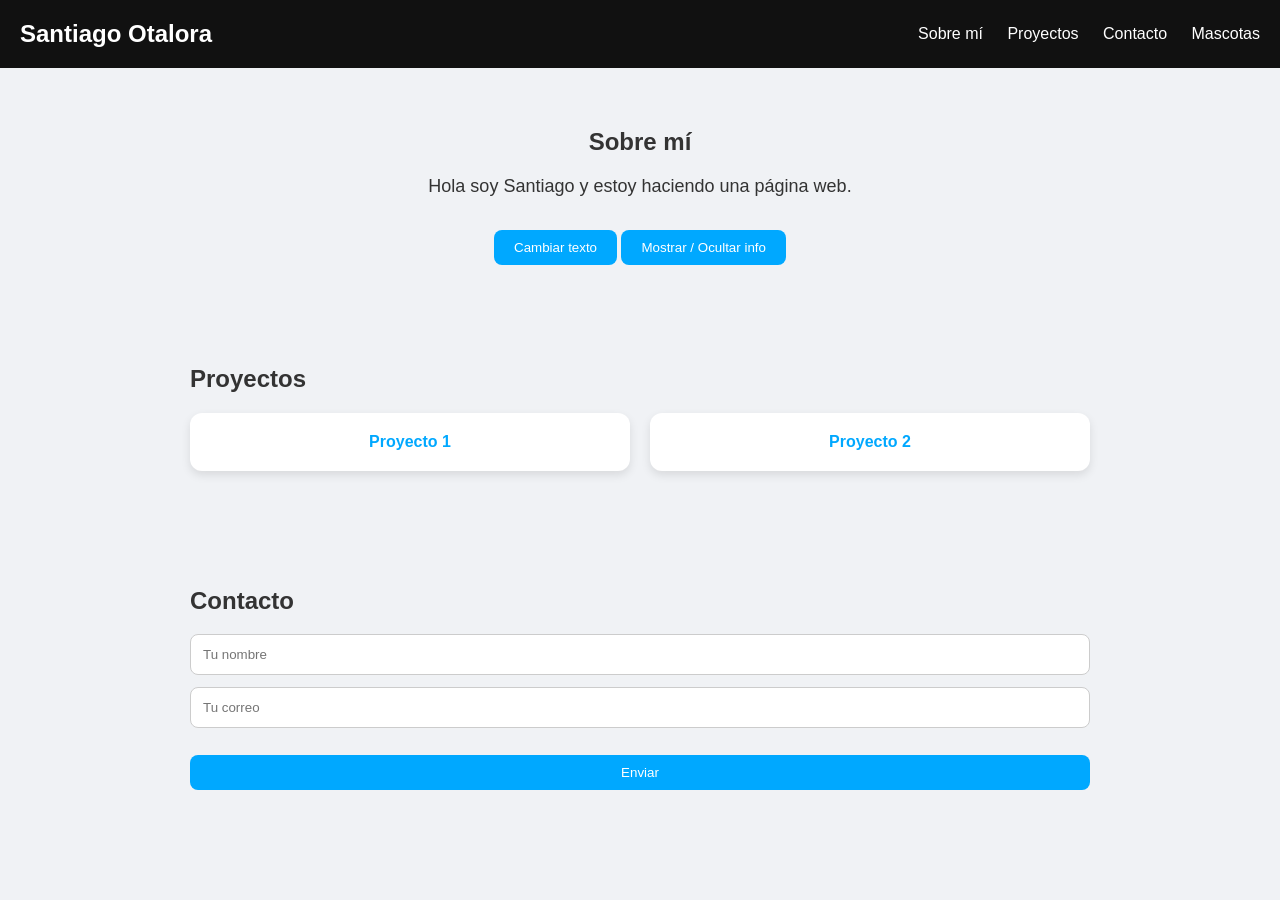
<file: index.html>
<!DOCTYPE html>
<html lang="es">
<head>
    <meta charset="UTF-8">
    <meta name="viewport" content="width=device-width, initial-scale=1.0">
    <title>Santiago</title>
    <link rel="stylesheet" href="style.css">
</head>

<body>

<header>
    <h1>Santiago Otalora</h1>
    <nav>
        <a href="#sobre-mi">Sobre mí</a>
        <a href="#proyectos">Proyectos</a>
        <a href="#contacto">Contacto</a>
        <a href="mascotas.html">Mascotas</a>
    </nav>
</header>

<section id="sobre-mi">
    <h2>Sobre mí</h2>

    <p id="texto">
        Hola soy Santiago y estoy haciendo una página web.
    </p>

    <button onclick="cambiarTexto()">Cambiar texto</button>

  
    <button onclick="toggleInfo()">Mostrar / Ocultar info</button>

    
    <p id="extra" style="display: none;">
        Este es contenido extra que aparece y desaparece con JavaScript 🚀
    </p>

</section>

<section id="proyectos">
    <h2>Proyectos</h2>
    <ul>
        <li><a href="https://github.com/Otalora010/terminal_soul.git" target="_blank">Proyecto 1</a></li>
        <li><a href="https://github.com/Otalora010/caculadora.git" target="_blank">Proyecto 2</a></li>
    </ul>
</section>

<section id="contacto">
    <h2>Contacto</h2>
    <form>
        <input type="text" placeholder="Tu nombre" required>
        <input type="email" placeholder="Tu correo" required>
        <button type="submit">Enviar</button>
    </form>
</section>

<script src="script.js"></script>

</body>
</html>
</file>
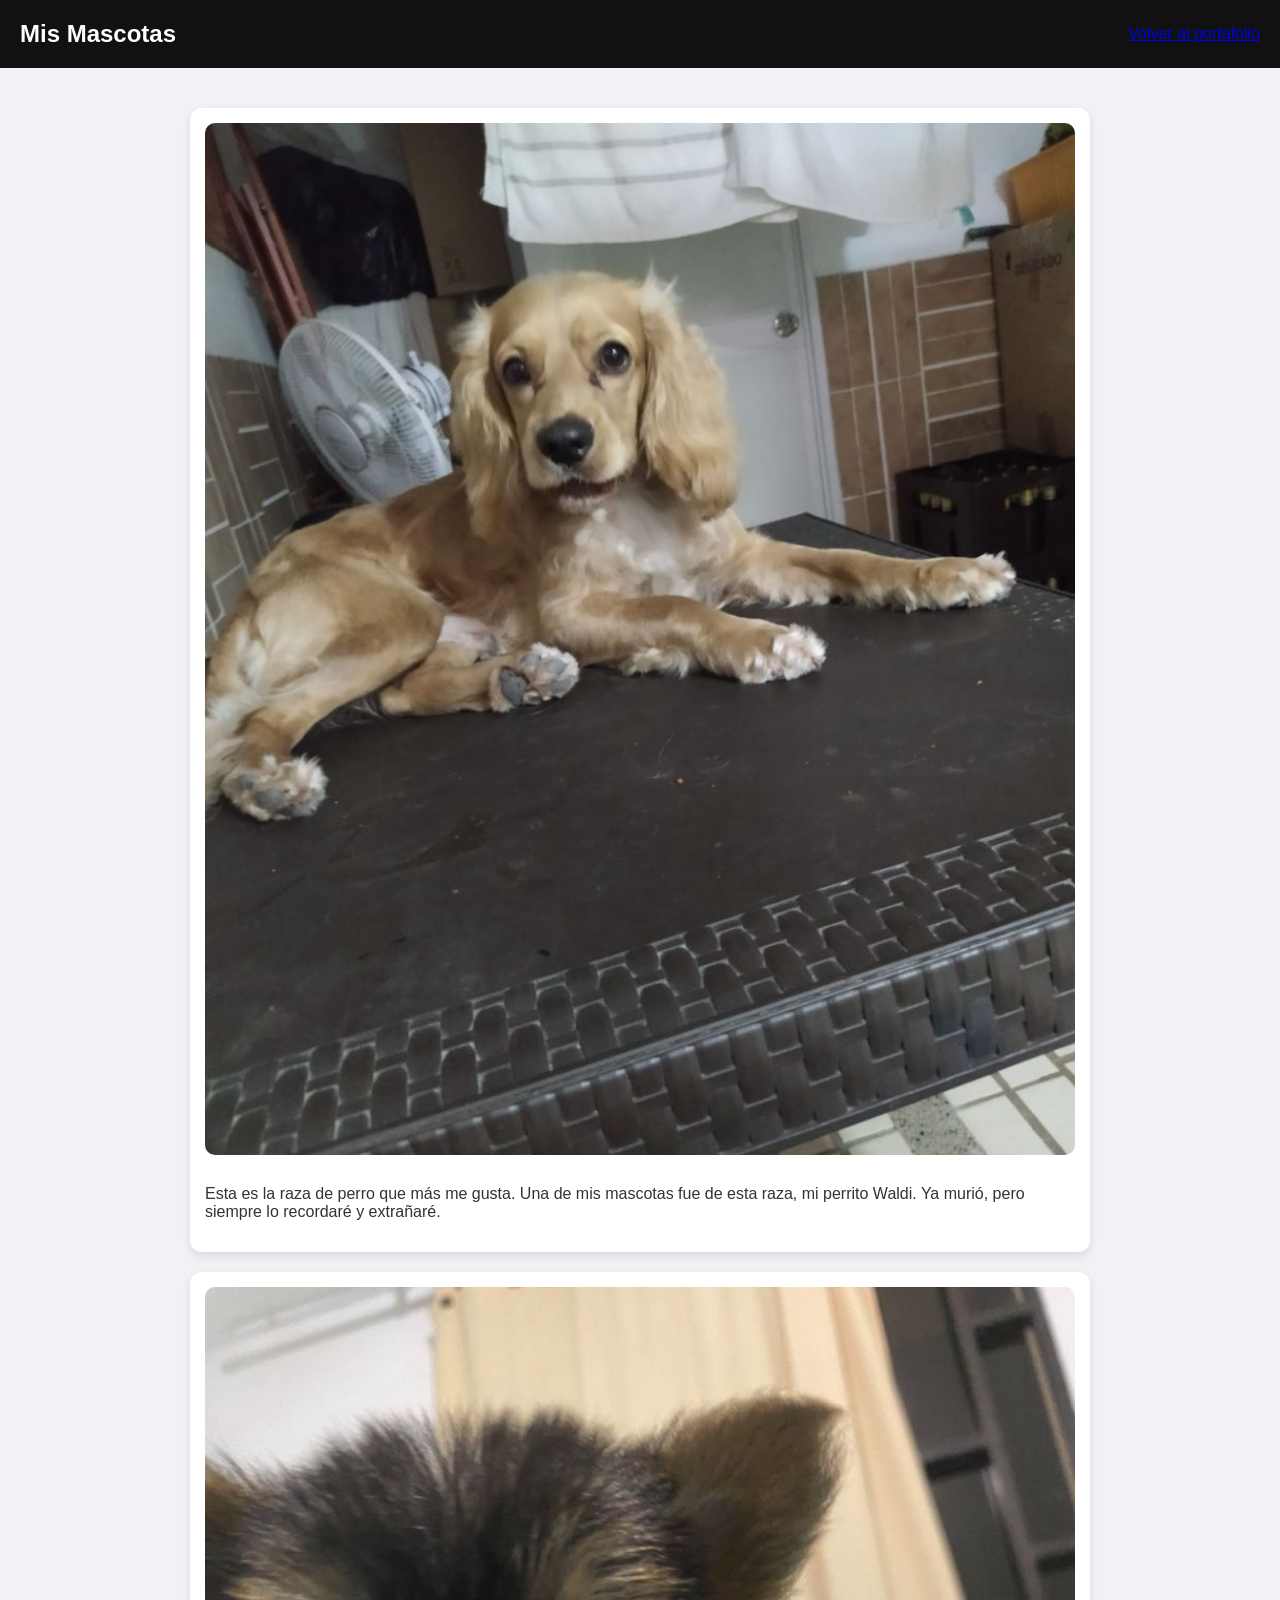
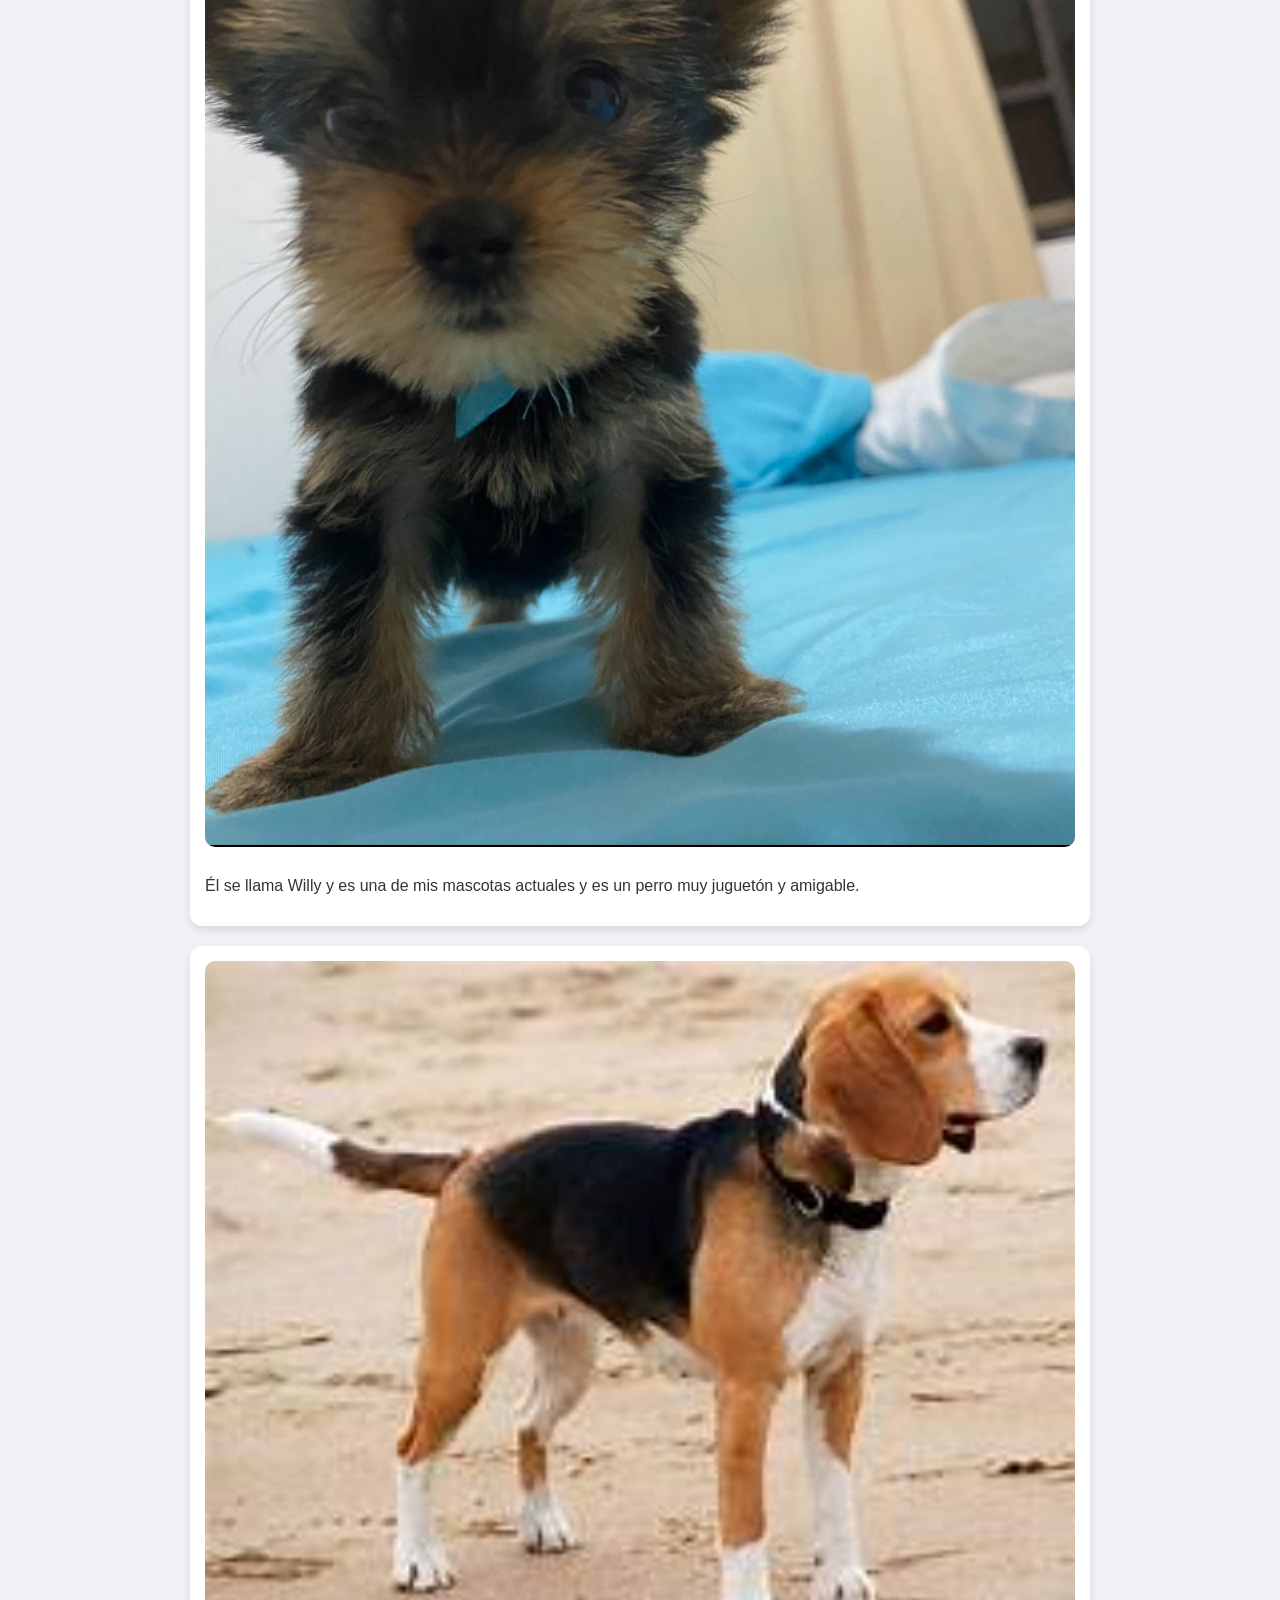
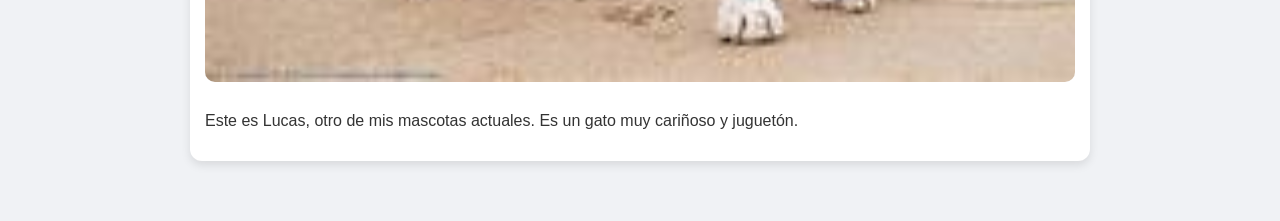
<file: mascotas.html>
<!DOCTYPE html>
<html lang="es">
<head>
    <meta charset="UTF-8">
    <meta name="viewport" content="width=device-width, initial-scale=1.0">
    <title>Mis Mascotas</title>
    <link rel="stylesheet" href="style.css">
</head>

<body>

<header>
    <h1>Mis Mascotas</h1>
    <a href="index.html">Volver al portafolio</a>
</header>

<section>

    <article>
        <img src="imgss/waldi.jpg" alt="Waldi">
        <p>
            Esta es la raza de perro que más me gusta. 
            Una de mis mascotas fue de esta raza, mi perrito Waldi.
            Ya murió, pero siempre lo recordaré y extrañaré.
        </p>
    </article>

    <article>
        <img src="imgss/willy.jpg" alt="Willy">
        <p>
            Él se llama Willy y es una de mis mascotas actuales y es un perro muy juguetón y amigable.
        </p>
    </article>

    <article>
        <img src="imgss/lucas.jpg" alt="Lucas">
        <p>
            Este es Lucas, otro de mis mascotas actuales. Es un gato muy cariñoso y juguetón.
        </p>
    </article>

</section>

</body>
</html>
</file>
<file: style.css>
body {
    margin: 0;
    font-family: 'Segoe UI', Arial, sans-serif;
    background-color: #f0f2f5;
    color: #333;
}

header {
    background-color: #111;
    color: white;
    padding: 20px;
    display: flex;
    justify-content: space-between;
    align-items: center;
}

header h1 {
    margin: 0;
    font-size: 24px;
}

nav a {
    color: white;
    text-decoration: none;
    margin-left: 20px;
    font-weight: 500;
    transition: 0.3s;
}

nav a:hover {
    color: #00a8ff;
}


section {
    padding: 40px 20px;
    max-width: 900px;
    margin: auto;
}


#sobre-mi {
    text-align: center;
}

#sobre-mi p {
    font-size: 18px;
}


button {
    margin-top: 15px;
    padding: 10px 20px;
    background-color: #00a8ff;
    color: white;
    border: none;
    border-radius: 8px;
    cursor: pointer;
    transition: 0.3s;
}

button:hover {
    background-color: #0097e6;
}

#proyectos ul {
    display: grid;
    grid-template-columns: repeat(2, 1fr);
    gap: 20px;
    list-style: none;
    padding: 0;
}

#proyectos li {
    background-color: white;
    padding: 20px;
    border-radius: 12px;
    text-align: center;
    box-shadow: 0 4px 10px rgba(0,0,0,0.1);
}

#proyectos a {
    text-decoration: none;
    color: #00a8ff;
    font-weight: bold;
}

#proyectos a:hover {
    text-decoration: underline;
}


form {
    display: flex;
    flex-direction: column;
    gap: 12px;
}

input {
    padding: 12px;
    border-radius: 8px;
    border: 1px solid #ccc;
}

input:focus {
    outline: none;
    border-color: #00a8ff;
}


section article {
    background-color: white;
    margin-bottom: 20px;
    padding: 15px;
    border-radius: 12px;
    box-shadow: 0 4px 10px rgba(0,0,0,0.1);
}

img {
    width: 100%;
    border-radius: 10px;
    margin-bottom: 10px;
}

@media (max-width: 600px) {
    header {
        flex-direction: column;
        text-align: center;
    }

    nav {
        margin-top: 10px;
    }

    #proyectos ul {
        grid-template-columns: 1fr;
    }
}


@media (max-width: 900px) {
    #proyectos ul {
        grid-template-columns: 1fr 1fr;
    }
}body {
    margin: 0;
    font-family: 'Segoe UI', Arial, sans-serif;
    background-color: #f0f2f5;
    color: #333;
}


header {
    background-color: #111;
    color: white;
    padding: 20px;
    display: flex;
    justify-content: space-between;
    align-items: center;
}

header h1 {
    margin: 0;
    font-size: 24px;
}

nav a {
    color: white;
    text-decoration: none;
    margin-left: 20px;
    font-weight: 500;
    transition: 0.3s;
}

nav a:hover {
    color: #00a8ff;
}


section {
    padding: 40px 20px;
    max-width: 900px;
    margin: auto;
}


#sobre-mi {
    text-align: center;
}

#sobre-mi p {
    font-size: 18px;
}


button {
    margin-top: 15px;
    padding: 10px 20px;
    background-color: #00a8ff;
    color: white;
    border: none;
    border-radius: 8px;
    cursor: pointer;
    transition: 0.3s;
}

button:hover {
    background-color: #0097e6;
}


#proyectos ul {
    display: grid;
    grid-template-columns: repeat(2, 1fr);
    gap: 20px;
    list-style: none;
    padding: 0;
}

#proyectos li {
    background-color: white;
    padding: 20px;
    border-radius: 12px;
    text-align: center;
    box-shadow: 0 4px 10px rgba(0,0,0,0.1);
}

#proyectos a {
    text-decoration: none;
    color: #00a8ff;
    font-weight: bold;
}

#proyectos a:hover {
    text-decoration: underline;
}


form {
    display: flex;
    flex-direction: column;
    gap: 12px;
}

input {
    padding: 12px;
    border-radius: 8px;
    border: 1px solid #ccc;
}

input:focus {
    outline: none;
    border-color: #00a8ff;
}


section article {
    background-color: white;
    margin-bottom: 20px;
    padding: 15px;
    border-radius: 12px;
    box-shadow: 0 4px 10px rgba(0,0,0,0.1);
}

img {
    width: 100%;
    border-radius: 10px;
    margin-bottom: 10px;
}




@media (max-width: 600px) {
    header {
        flex-direction: column;
        text-align: center;
    }

    nav {
        margin-top: 10px;
    }

    #proyectos ul {
        grid-template-columns: 1fr;
    }
}


@media (max-width: 900px) {
    #proyectos ul {
        grid-template-columns: 1fr 1fr;
    }
}
</file>
